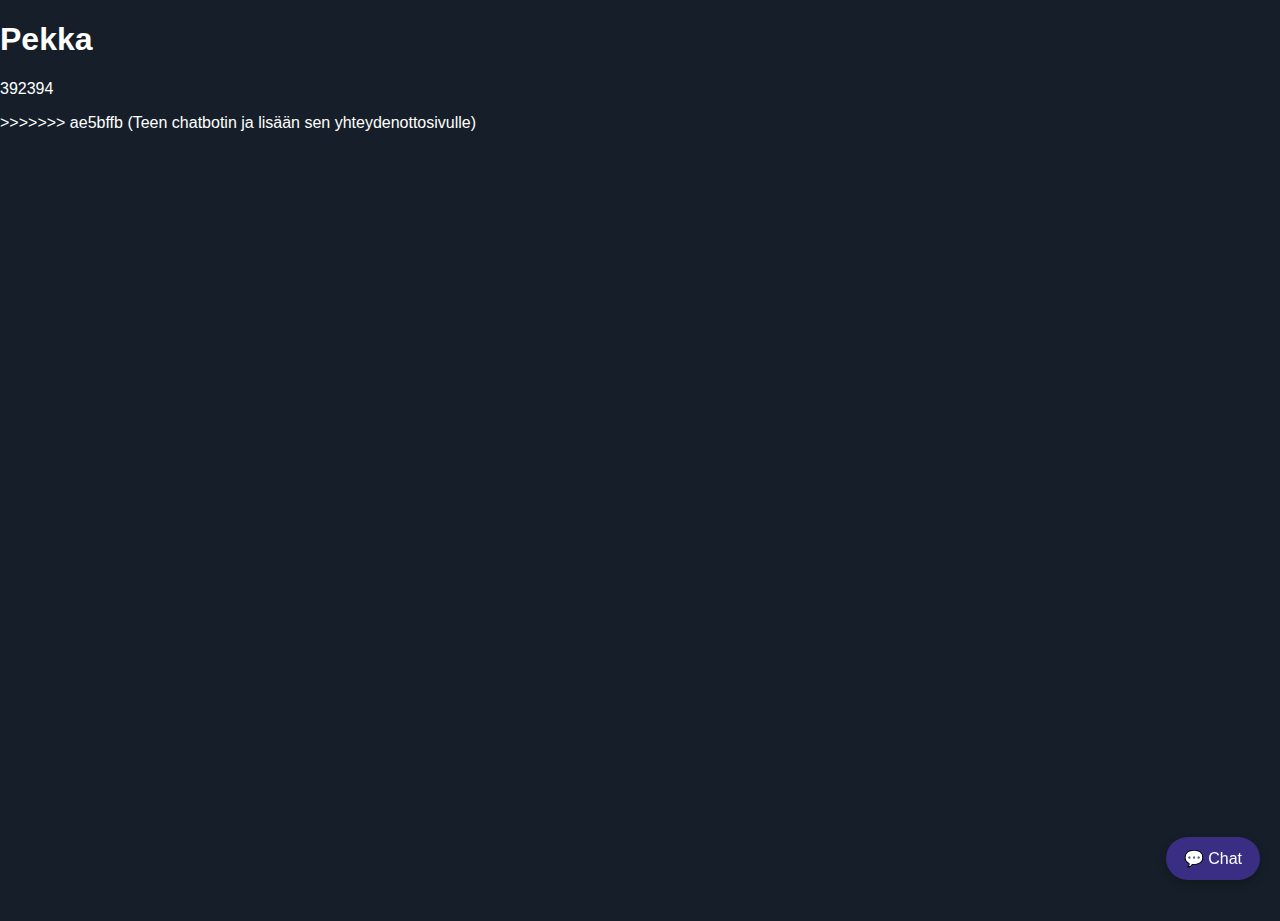
<file: Projekti 2/koodit/html/contact.html>
<!DOCTYPE html>

<html>
<head>
<title>Yhteystiedot</title>
</head>
<body>

<h1>Pekka</h1>
<p>392394</p>

</body>
</html>


<html lang="fi">
<head>
<meta charset="UTF-8">
<meta name="viewport" content="width=device-width, initial-scale=1.0">
<title>Lentopelin Chat</title>
<style>
  body {
    font-family: Arial, sans-serif;
    background: #161f29;
    color: white;
    height: 100vh;
    margin: 0;
  }

  /* Chat button (collapsed) */
  .chat-button {
    position: fixed;
    bottom: 20px;
    right: 20px;
    background: #392d84;
    color: white;
    border: none;
    border-radius: 30px;
    padding: 12px 18px;
    font-size: 16px;
    display: flex;
    align-items: center;
    cursor: pointer;
    box-shadow: 0 3px 8px rgba(0, 0, 0, 0.3);
    z-index: 100;
  }

  .chat-button:hover {
    background: #093918;
  }

  .chat-button img {
    width: 22px;
    margin-right: 8px;
  }

  /* Chat window (hidden by default) */
  .chatbox {
    position: fixed;
    bottom: 80px;
    right: 20px;
    width: 340px;
    background: #fff;
    color: #000;
    border-radius: 10px;
    box-shadow: 0 5px 12px rgba(0, 0, 0, 0.3);
    display: none;
    flex-direction: column;
    overflow: hidden;
    z-index: 101;
  }

  .chat-header {
    background: #0c161d;
    color: white;
    padding: 10px;
    display: flex;
    justify-content: space-between;
    align-items: center;
    font-weight: bold;
  }

  .chat-header button {
    background: transparent;
    border: none;
    color: white;
    font-size: 20px;
    cursor: pointer;
  }

  .messages {
    flex: 1;
    padding: 10px;
    overflow-y: auto;
    background: #f1f9f1;
  }

  .message {
    margin: 8px 0;
    padding: 8px 12px;
    border-radius: 10px;
    max-width: 80%;
    line-height: 1.4;
  }

  .player {
    background: #d6f5d6;
    align-self: flex-end;
  }

  .host {
    background: #e0e0e0;
    align-self: flex-start;
  }

  .input-area {
    display: flex;
    border-top: 1px solid #ccc;
    background: #fff;
  }

  input {
    flex: 1;
    padding: 10px;
    border: none;
    outline: none;
    font-size: 14px;
  }

  button.send {
    background: #030608;
    color: white;
    border: none;
    padding: 10px 15px;
    cursor: pointer;
  }

  button.send:hover {
    background: #004263;
  }
</style>
</head>
<body>

<!-- Chat open button -->
<button class="chat-button" id="chatToggle">
  💬 Chat
</button>

<!-- Chat window -->
<div class="chatbox" id="chatbox">
  <div class="chat-header">
    Chatbot
    <button id="closeChat">&times;</button>
  </div>
  <div class="messages" id="messages">
    <div class="message host">
      Hei! Olen Lentopelin botti. Kuinka voin auttaa sinua tänään?
    </div>
  </div>
  <div class="input-area">
    <input type="text" id="userInput" placeholder="Kirjoita kysymyksesi tähän...">
    <button class="send" id="sendBtn">➤</button>
  </div>
</div>

<script>
  const chatButton = document.getElementById('chatToggle');
  const chatbox = document.getElementById('chatbox');
  const closeChat = document.getElementById('closeChat');
  const messages = document.getElementById('messages');
  const userInput = document.getElementById('userInput');
  const sendBtn = document.getElementById('sendBtn');

  // Toggle open/close chat
  chatButton.addEventListener('click', () => {
    chatbox.style.display = 'flex';
    chatButton.style.display = 'none';
  });

  closeChat.addEventListener('click', () => {
    chatbox.style.display = 'none';
    chatButton.style.display = 'flex';
  });

  // Send message
  sendBtn.addEventListener('click', sendMessage);
  userInput.addEventListener('keypress', e => {
    if (e.key === 'Enter') sendMessage();
  });

  function sendMessage() {
    const text = userInput.value.trim();
    if (text === '') return;

    const playerMsg = document.createElement('div');
    playerMsg.className = 'message player';
    playerMsg.textContent = text;
    messages.appendChild(playerMsg);
    userInput.value = '';
    messages.scrollTop = messages.scrollHeight;

    // Simulated bot reply
    setTimeout(() => {
      const hostMsg = document.createElement('div');
      hostMsg.className = 'message host';
      hostMsg.textContent = getHostReply(text);
      messages.appendChild(hostMsg);
      messages.scrollTop = messages.scrollHeight;
    }, 700);
  }

  function getHostReply(text) {
    text = text.toLowerCase();
    if (text.includes('apu') || text.includes('ongelma'))
      return "Kerro vain, mikä ongelma sinulla on, niin autan.";
    if (text.includes('lento') || text.includes('pelata'))
      return "Pidä kone vakaana ja tarkista polttoaineen määrä.";
    if (text.includes('hei') || text.includes('moi'))
      return "Hei! Kiva nähdä sinut taas!";
    return "Selvä! Välitän viestisi eteenpäin.";
  }
</script>
</body>
</html>
>>>>>>> ae5bffb (Teen chatbotin ja lisään sen yhteydenottosivulle)
</file>
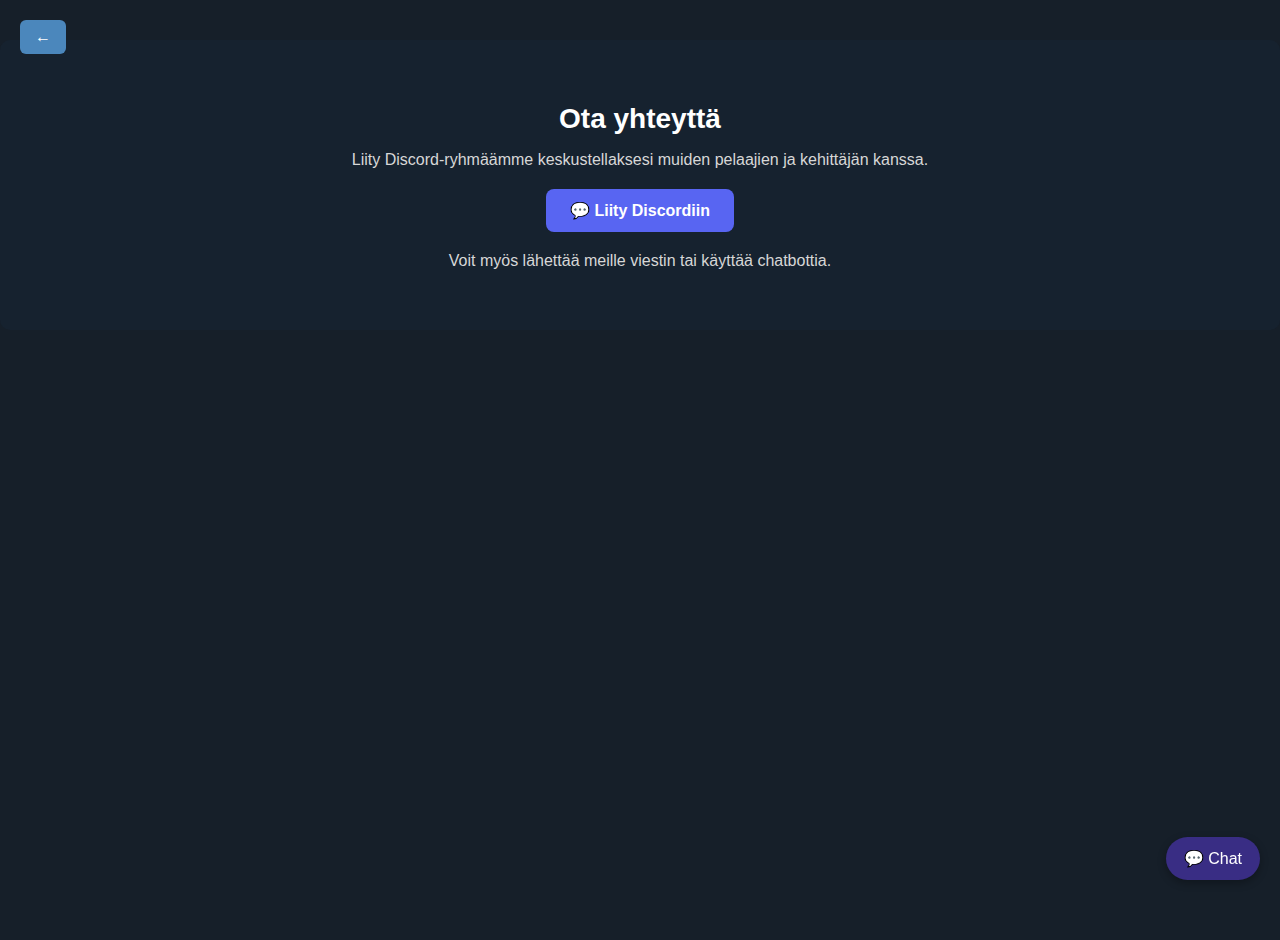
<file: Projekti 2/koodit/web/html/contact.html>
<!DOCTYPE html>
<html lang="fi">
<head>
<meta charset="UTF-8">
<meta name="viewport" content="width=device-width, initial-scale=1.0">
<title>Lentopelin Chat</title>
<link rel="stylesheet" href="contact.css">
</head>
<body>
  <button class="back-btn" onclick="history.back()">←</button>


  <section class="contact-section">
    <h2>Ota yhteyttä</h2>
    <p>Liity Discord-ryhmäämme keskustellaksesi muiden pelaajien ja kehittäjän kanssa.</p>

    <a href="https://discord.gg/uScrNtyz" 
      target="_blank" 
      class="discord-btn">
      💬 Liity Discordiin
    </a>

    <p class="contact-note">
    Voit myös lähettää meille viestin tai käyttää chatbottia.
    </p>
  </section>

<!-- Chat open button -->
<button class="chat-button" id="chatToggle">
  💬 Chat
</button>

<!-- Chat window -->
<div class="chatbox" id="chatbox">
  <div class="chat-header">
    Chatbot
    <button id="closeChat">&times;</button>
  </div>
  <div class="messages" id="messages">
    <div class="message host">
      Hei! Olen Lentopelin botti. Kuinka voin auttaa sinua tänään?
    </div>
  </div>
  <div class="input-area">
    <input type="text" id="userInput" placeholder="Kirjoita kysymyksesi tähän...">
    <button class="send" id="sendBtn">➤</button>
  </div>
</div>

<script>
  const chatButton = document.getElementById('chatToggle');
  const chatbox = document.getElementById('chatbox');
  const closeChat = document.getElementById('closeChat');
  const messages = document.getElementById('messages');
  const userInput = document.getElementById('userInput');
  const sendBtn = document.getElementById('sendBtn');

  // Toggle open/close chat
  chatButton.addEventListener('click', () => {
    chatbox.style.display = 'flex';
    chatButton.style.display = 'none';
  });

  closeChat.addEventListener('click', () => {
    chatbox.style.display = 'none';
    chatButton.style.display = 'flex';
  });

  // Send message
  sendBtn.addEventListener('click', sendMessage);
  userInput.addEventListener('keypress', e => {
    if (e.key === 'Enter') sendMessage();
  });

  function sendMessage() {
    const text = userInput.value.trim();
    if (text === '') return;

    const playerMsg = document.createElement('div');
    playerMsg.className = 'message player';
    playerMsg.textContent = text;
    messages.appendChild(playerMsg);
    userInput.value = '';
    messages.scrollTop = messages.scrollHeight;

    // Simulated bot reply
    setTimeout(() => {
      const hostMsg = document.createElement('div');
      hostMsg.className = 'message host';
      hostMsg.textContent = getHostReply(text);
      messages.appendChild(hostMsg);
      messages.scrollTop = messages.scrollHeight;
    }, 700);
  }

  function getHostReply(text) {
    text = text.toLowerCase();
    if (text.includes('apu') || text.includes('ongelma'))
      return "Kerro vain, mikä ongelma sinulla on, niin autan.";
    if (text.includes('lento') || text.includes('pelata'))
      return "Pidä kone vakaana ja tarkista polttoaineen määrä.";
    if (text.includes('hei') || text.includes('moi'))
      return "Hei! Kiva nähdä sinut taas!";
    return "Selvä! Välitän viestisi eteenpäin.";
  }
</script>
</body>
</html>
</file>
<file: Projekti 2/koodit/web/html/contact.css>
body {
    font-family: Arial, sans-serif;
    background: #161f29;
    color: white;
    height: 100vh;
    margin: 0;
  }

  /* Chat button (collapsed) */
  .chat-button {
    position: fixed;
    bottom: 20px;
    right: 20px;
    background: #392d84;
    color: white;
    border: none;
    border-radius: 30px;
    padding: 12px 18px;
    font-size: 16px;
    display: flex;
    align-items: center;
    cursor: pointer;
    box-shadow: 0 3px 8px rgba(0, 0, 0, 0.3);
    z-index: 100;
}

  .chat-button:hover {
    background: #093918;
  }

  .chat-button img {
    width: 22px;
    margin-right: 8px;
  }

  /* Chat window (hidden by default) */
  .chatbox {
    position: fixed;
    bottom: 80px;
    right: 20px;
    width: 340px;
    background: #fff;
    color: #000;
    border-radius: 10px;
    box-shadow: 0 5px 12px rgba(0, 0, 0, 0.3);
    display: none;
    flex-direction: column;
    overflow: hidden;
    z-index: 101;
  }

  .chat-header {
    background: #0c161d;
    color: white;
    padding: 10px;
    display: flex;
    justify-content: space-between;
    align-items: center;
    font-weight: bold;
  }

  .chat-header button {
    background: transparent;
    border: none;
    color: white;
    font-size: 20px;
    cursor: pointer;
  }

  .messages {
    flex: 1;
    padding: 10px;
    overflow-y: auto;
    background: #f1f9f1;
  }

  .message {
    margin: 8px 0;
    padding: 8px 12px;
    border-radius: 10px;
    max-width: 80%;
    line-height: 1.4;
  }

  .player {
    background: #d6f5d6;
    align-self: flex-end;
  }

  .host {
    background: #e0e0e0;
    align-self: flex-start;
  }

  .input-area {
    display: flex;
    border-top: 1px solid #ccc;
    background: #fff;
  }

  input {
    flex: 1;
    padding: 10px;
    border: none;
    outline: none;
    font-size: 14px;
  }

  button.send {
    background: #030608;
    color: white;
    border: none;
    padding: 10px 15px;
    cursor: pointer;
  }

  button.send:hover {
    background: #004263;
  }

  /* Contact Page Wrapper */
.contact-section {
  padding: 40px;
  text-align: center;
  background: #16222f;
  color: white;
  margin-top: 40px;
  border-radius: 10px;
}

/* Header */
.contact-section h2 {
  font-size: 28px;
  margin-bottom: 10px;
  color: #ffffff;
}

/* Text */
.contact-section p {
  color: #d7d7d7;
  font-size: 16px;
  margin-bottom: 20px;
}

/* Discord Button */
.discord-btn {
  display: inline-block;
  background: #5865F2;
  color: white;
  padding: 12px 24px;
  border-radius: 8px;
  text-decoration: none;
  font-weight: bold;
  font-size: 16px;
  transition: 0.2s;
}

.discord-btn:hover {
  background: #30388e;
}

/* Extra Paragraph */
.contact-note {
  margin-top: 20px;
  color: #aaaaaa;
  font-size: 14px;
}
/* back button */
.back-btn {
  position: absolute;
  top: 20px;
  left: 20px;
  background: #4b87bc;
  color: white;
  border: none;
  padding: 8px 15px;
  font-size: 16px;
  border-radius: 6px;
  cursor: pointer;
  text-decoration: none;
}

.back-btn:hover {
  background: #778d98;
}
</file>
